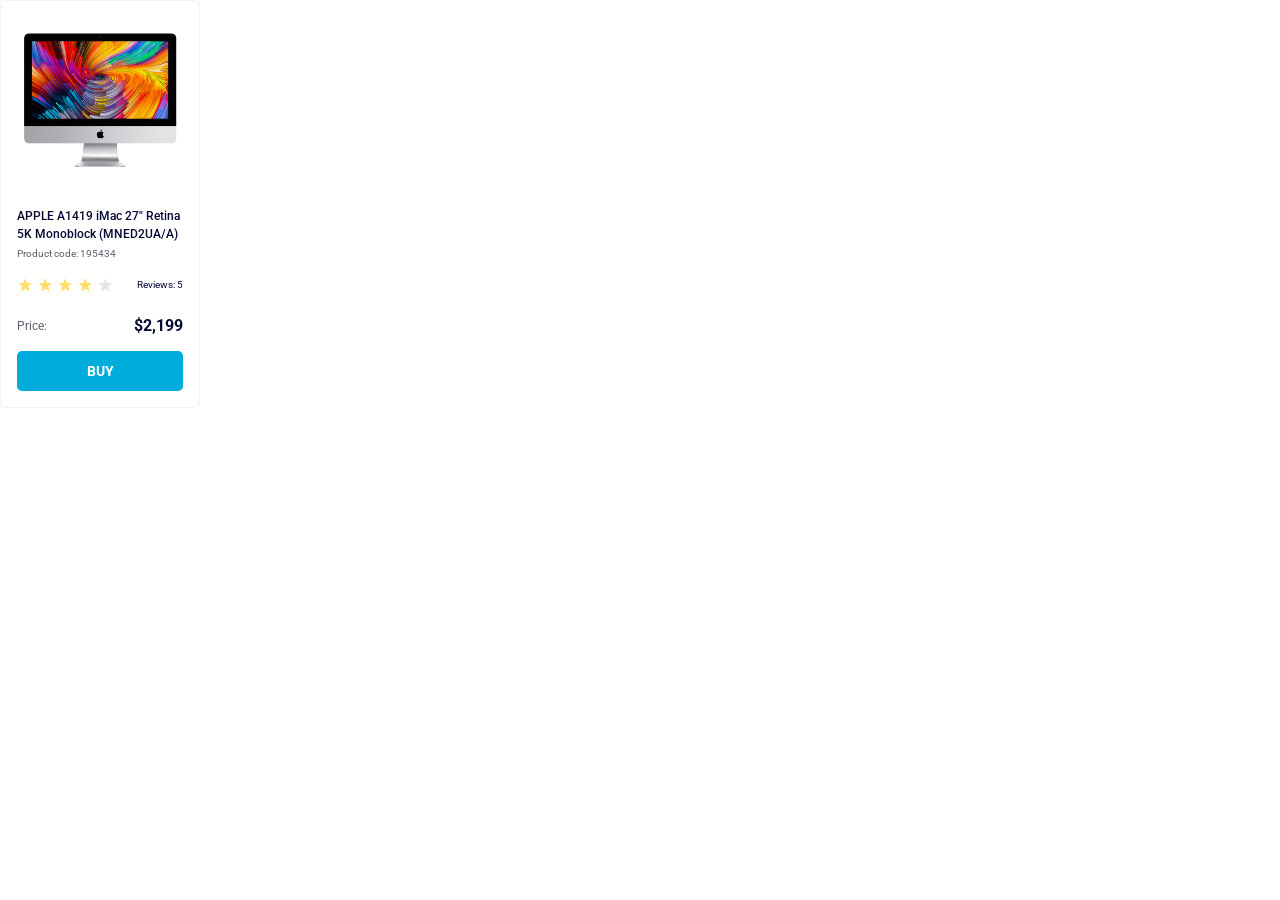
<file: index.html>
<!doctype html><html lang="en"><head><meta charset="utf-8"><meta name="viewport" content="width=device-width, initial-scale=1.0"><title>Product cards</title><link rel="preconnect" href="https://fonts.googleapis.com"><link rel="preconnect" href="https://fonts.gstatic.com" crossorigin><link href="https://fonts.googleapis.com/css2?family=Roboto:ital,wght@0,100..900;1,100..900&family=Space+Mono:ital,wght@0,400;0,700;1,400;1,700&display=swap" rel="stylesheet"><link rel="stylesheet" href="index.ab25b0a5.css"></head><body> <section class="card" data-qa="card"> <img class="card__image" src="imac.202c52ff.jpeg" alt="imac"> <h2 class="card__name"> APPLE A1419 iMac 27" Retina <br> 5K Monoblock (MNED2UA/A) </h2> <h3 class="card__code">Product code: 195434</h3> <div class="card__reviews"> <div class="stars stars--4"> <div class="stars__star"></div> <div class="stars__star"></div> <div class="stars__star"></div> <div class="stars__star"></div> <div class="stars__star"></div> </div> <h3 class="card__reviews-count">Reviews: 5</h3> </div> <div class="card__price"> <h3 class="card__price-text">Price:</h3> <h3 class="card__price-count">$2,199</h3> </div> <a href="#" class="card__button" data-qa="hover"> BUY </a> </section> </body></html>
</file>
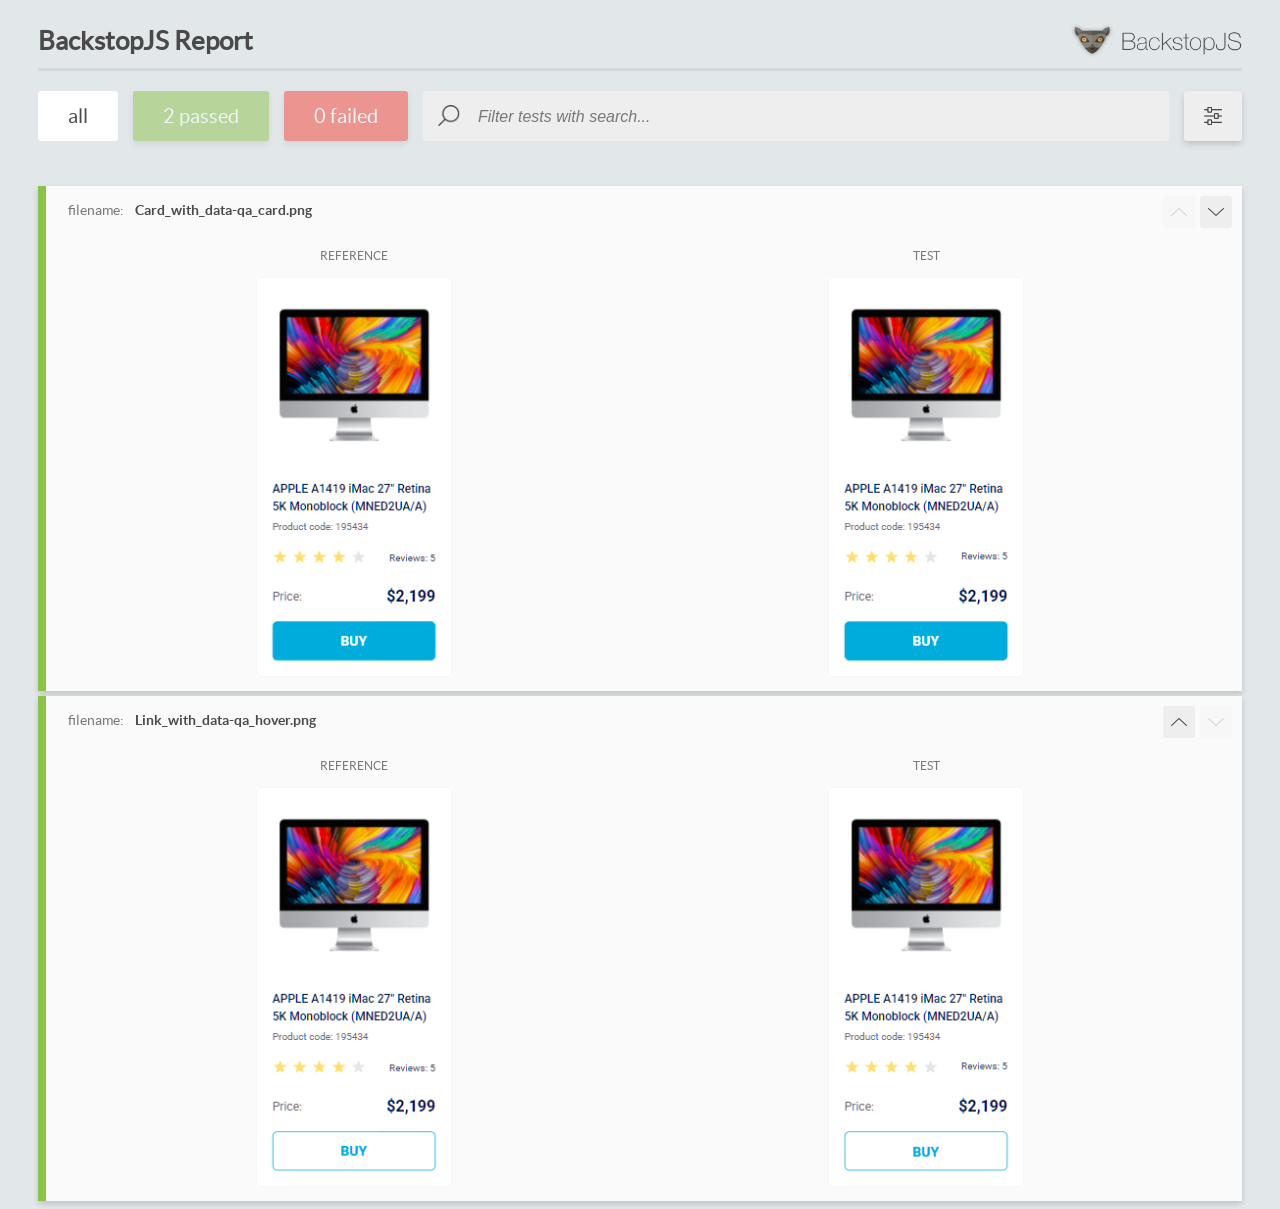
<file: report/html_report/index.html>
<!DOCTYPE html>
<html>
  <head>
    <meta charset="utf-8">
    <!-- Disable Cache -->
    <meta http-equiv="Cache-Control" content="no-cache, no-store, must-revalidate">
    <meta http-equiv="Pragma" content="no-cache">
    <meta http-equiv="Expires" content="0">

    <title>BackstopJS Report</title>

    <style>
      @font-face {
          font-family: 'latoregular';
          src: url('./assets/fonts/lato-regular-webfont.woff2') format('woff2'),
              url('./assets/fonts/lato-regular-webfont.woff') format('woff');
          font-weight: 400;
          font-style: normal;
      }
      @font-face {
          font-family: 'latobold';
          src: url('./assets/fonts/lato-bold-webfont.woff2') format('woff2'),
              url('./assets/fonts/lato-bold-webfont.woff') format('woff');
          font-weight: 700;
          font-style: normal;
      }

      .ReactModal__Body--open {
          overflow: hidden;
      }
      .ReactModal__Body--open .header {
        display: none;
      }

    </style>
  </head>
  <body style="background-color: #E2E7EA">
    <div id="root">

    </div>
    <script>
      function report (report) { // eslint-disable-line no-unused-vars
        window.tests = report;
      }
    </script>
    <script src="config.js"></script>
    <script src="index_bundle.js"></script>
  </body>
</html>
</file>
<file: index.ab25b0a5.css>
*{box-sizing:border-box;margin:0;padding:0}html{font-family:Roboto,sans-serif;font-style:normal}.card{background-color:#fff;border:1px solid #f3f3f3;border-radius:5px;width:200px;padding:16px}.card__image{width:160px;height:134px;margin:16px auto;display:block}.card__name{color:#060b35;margin:40px 0 4px;font-size:12px;font-weight:500;line-height:18px}.card__code{color:#616070;margin:0 0 16px;font-size:10px;font-weight:400;line-height:14px}.card__button{color:#fff;cursor:pointer;text-align:center;text-transform:uppercase;background-color:#00acdc;border:none;border-radius:5px;width:100%;height:40px;font-size:14px;font-weight:700;line-height:40px;text-decoration:none;display:block}.card__button:hover{color:#00acdc;background-color:#fff;border:1px solid #00acdc}.card__price{justify-content:space-between;align-items:center;margin-bottom:16px;display:flex}.card__price-text{color:#616070;margin:0;font-size:12px;font-weight:400;line-height:18px}.card__price-count{color:#060b35;align-items:center;margin:0;font-size:16px;font-weight:700;line-height:18px;display:flex}.card__reviews{justify-content:space-between;align-items:center;margin-bottom:24px;display:flex}.card__reviews-count{color:#060b35;align-items:center;margin:0;font-size:10px;font-weight:400;line-height:14px;display:flex}.stars{align-items:center;gap:4px;display:flex}.stars__star{background-image:url(star.822d561e.svg);background-position:50%;background-repeat:no-repeat;width:16px;height:16px}.stars--1 .stars__star:first-child,.stars--2 .stars__star:first-child,.stars--2 .stars__star:nth-child(2),.stars--3 .stars__star:first-child,.stars--3 .stars__star:nth-child(2),.stars--3 .stars__star:nth-child(3),.stars--4 .stars__star:first-child,.stars--4 .stars__star:nth-child(2),.stars--4 .stars__star:nth-child(3),.stars--4 .stars__star:nth-child(4),.stars--5 .stars__star:first-child,.stars--5 .stars__star:nth-child(2),.stars--5 .stars__star:nth-child(3),.stars--5 .stars__star:nth-child(4),.stars--5 .stars__star:nth-child(5){background-image:url(star-active.edda4c43.svg)}
/*# sourceMappingURL=index.ab25b0a5.css.map */
</file>
